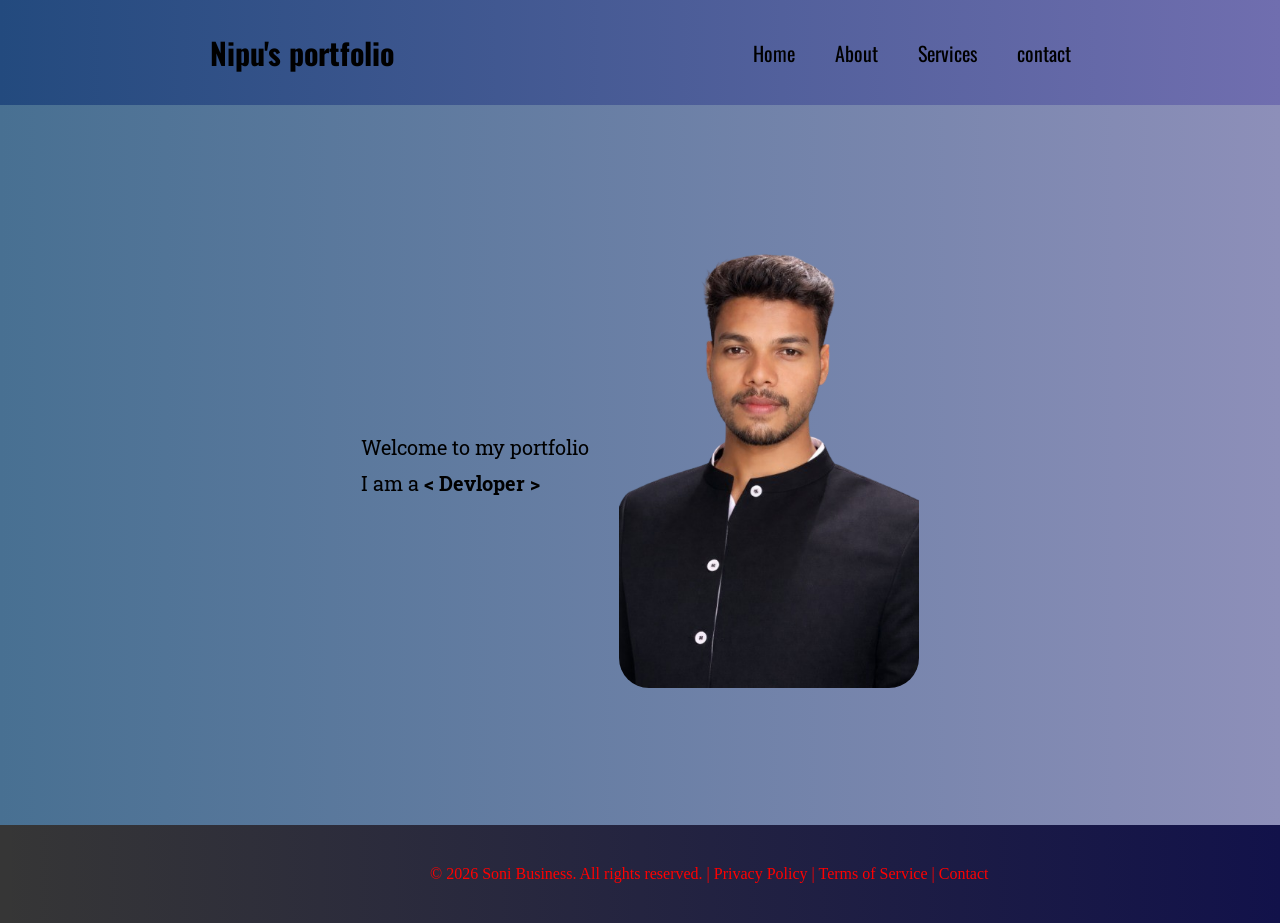
<file: index.html>
<!DOCTYPE html>
<html lang="en">

<head>
    <meta charset="UTF-8">
    <meta name="viewport" content="width=device-width, initial-scale=1.0">
    <title>Nipu's Portfolio</title>
    <link rel="preconnect" href="https://fonts.googleapis.com">
    <link rel="preconnect" href="https://fonts.gstatic.com" crossorigin>
    <link
        href="https://fonts.googleapis.com/css2?family=Oswald:wght@200..700&family=Roboto+Mono:ital,wght@0,100..700;1,100..700&family=Roboto+Slab:wght@100..900&family=Trispace:wght@100..800&display=swap"
        rel="stylesheet">
    <link rel="stylesheet" href="style.css">
</head>

<body>
    <nav>
        <div class="nipu">Nipu's portfolio</div>
        <ul>
            <a href="index.html">
                <li>Home</li>
            </a>
            <a href="about.html">
                <li>About</li>
            </a>
            <a href="service.html">
                <li>Services</li>
            </a>
            <a href="contact.html">
                <li>contact</li>
            </a>
        </ul>
    </nav>


    <main>
        <div class="hero">
            <div class="about">
                <p id="welcome">Welcome to my portfolio</p>
                <p id="devloper"> I am a <span class="dev">&lt; Devloper &gt;</span></p>
            </div>
            <div class="image">
                <img src="nipu.jpg.png" alt="NIpu image">
            </div>
        </div>
    </main>

    <footer>
        <p class="copyright">© 2026 Soni Business. All rights reserved. | Privacy Policy | Terms of Service | Contact
        </p>
    </footer>
</body>

</html>
</file>
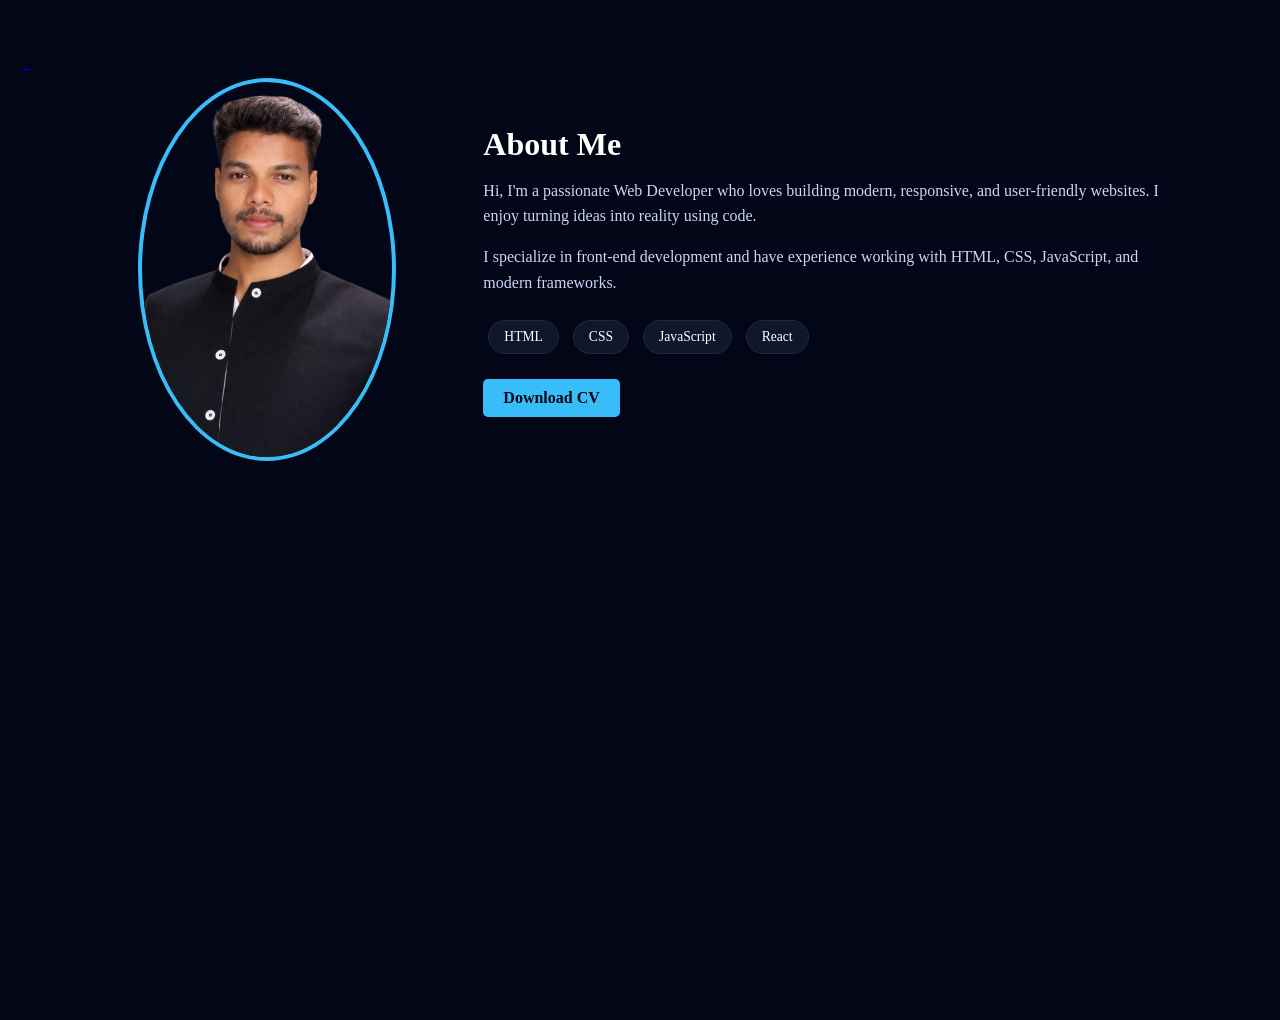
<file: about.html>
<!DOCTYPE html>
<html lang="en">
<head>
    <meta charset="UTF-8">
    <meta name="viewport" content="width=device-width, initial-scale=1.0">
    <title>About me</title>
    <link rel="stylesheet" href="about.css">
</head>
<body>
    <!-- About Section -->
<section id="about">
  <div class="goback"><a href="index.html">&larr;</a></div>
  <div class="about-container">
    
    <div class="about-image">
      <img src="nipu.jpg.png" alt="Profile Image">
    </div>

    <div class="about-content">
      <h2>About Me</h2>
      <p>
        Hi, I'm a passionate Web Developer who loves building modern, responsive, 
        and user-friendly websites. I enjoy turning ideas into reality using code.
      </p>
      <p>
        I specialize in front-end development and have experience working with 
        HTML, CSS, JavaScript, and modern frameworks.
      </p>

      <div class="skills">
        <span>HTML</span>
        <span>CSS</span>
        <span>JavaScript</span>
        <span>React</span>
      </div>

      <a href="#" class="btn">Download CV</a>
    </div>

  </div>
</section>

</body>
</html>
</file>
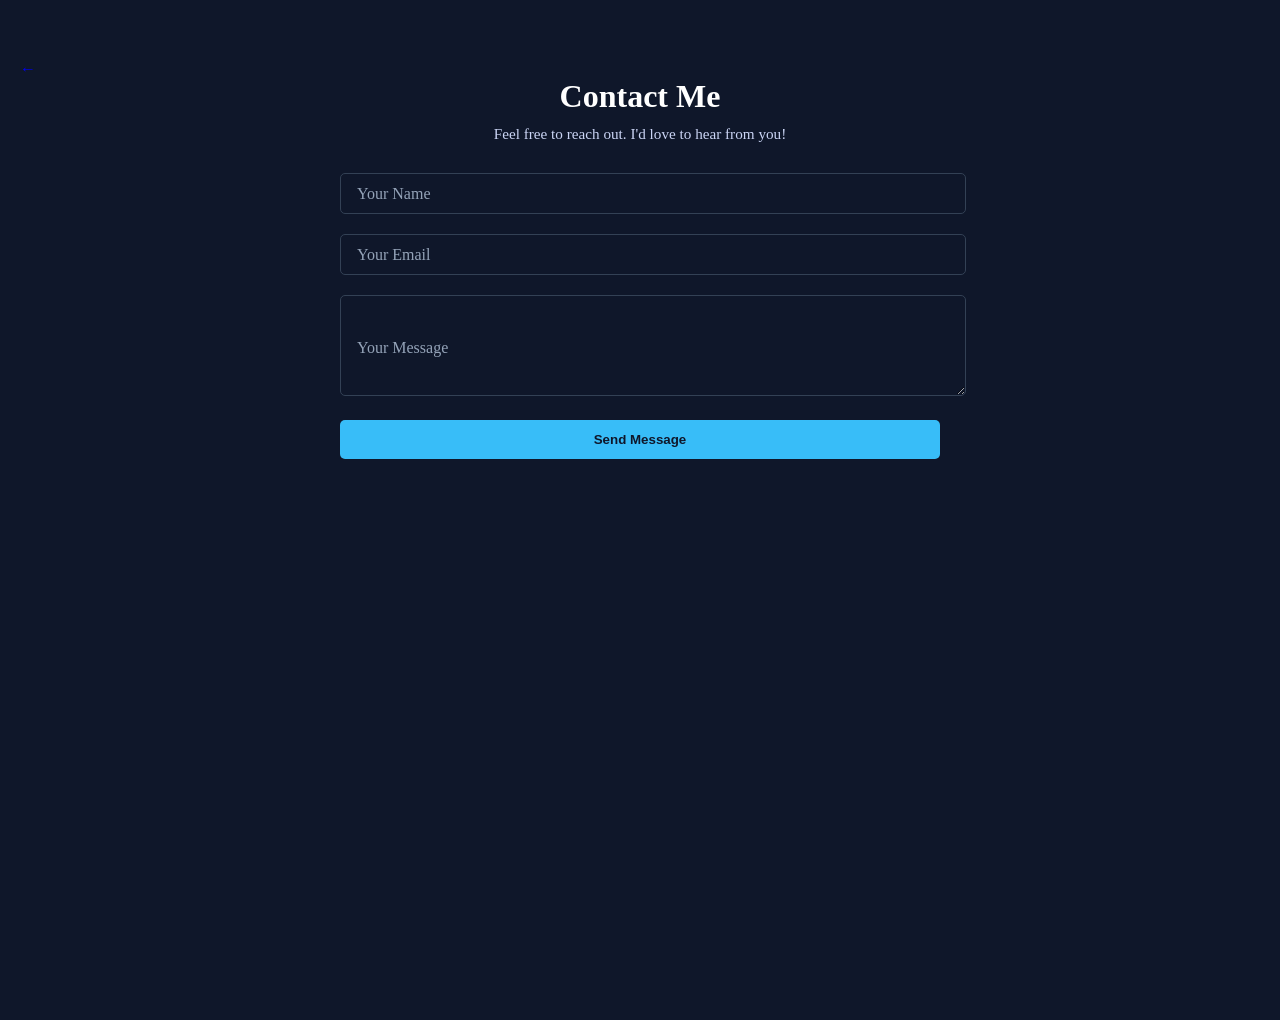
<file: contact.html>
<!DOCTYPE html>
<html lang="en">
<head>
    <meta charset="UTF-8">
    <meta name="viewport" content="width=device-width, initial-scale=1.0">
    <title>Document</title>
    <link rel="stylesheet" href="contact.css">
</head>
<body>
    <!-- Contact Section -->
<section id="contact">
  <div class="goback"><a href="index.html">&larr;</a></div>
  <div class="contact-container">
    <h2>Contact Me</h2>
    <p>Feel free to reach out. I'd love to hear from you!</p>

    <form action="#" method="POST" class="contact-form">
      <div class="input-group">
        <input type="text" name="name" required>
        <label>Your Name</label>
      </div>

      <div class="input-group">
        <input type="email" name="email" required>
        <label>Your Email</label>
      </div>

      <div class="input-group">
        <textarea name="message" rows="5" required></textarea>
        <label>Your Message</label>
      </div>

      <button type="submit">Send Message</button>
    </form>
  </div>
</section>
</file>
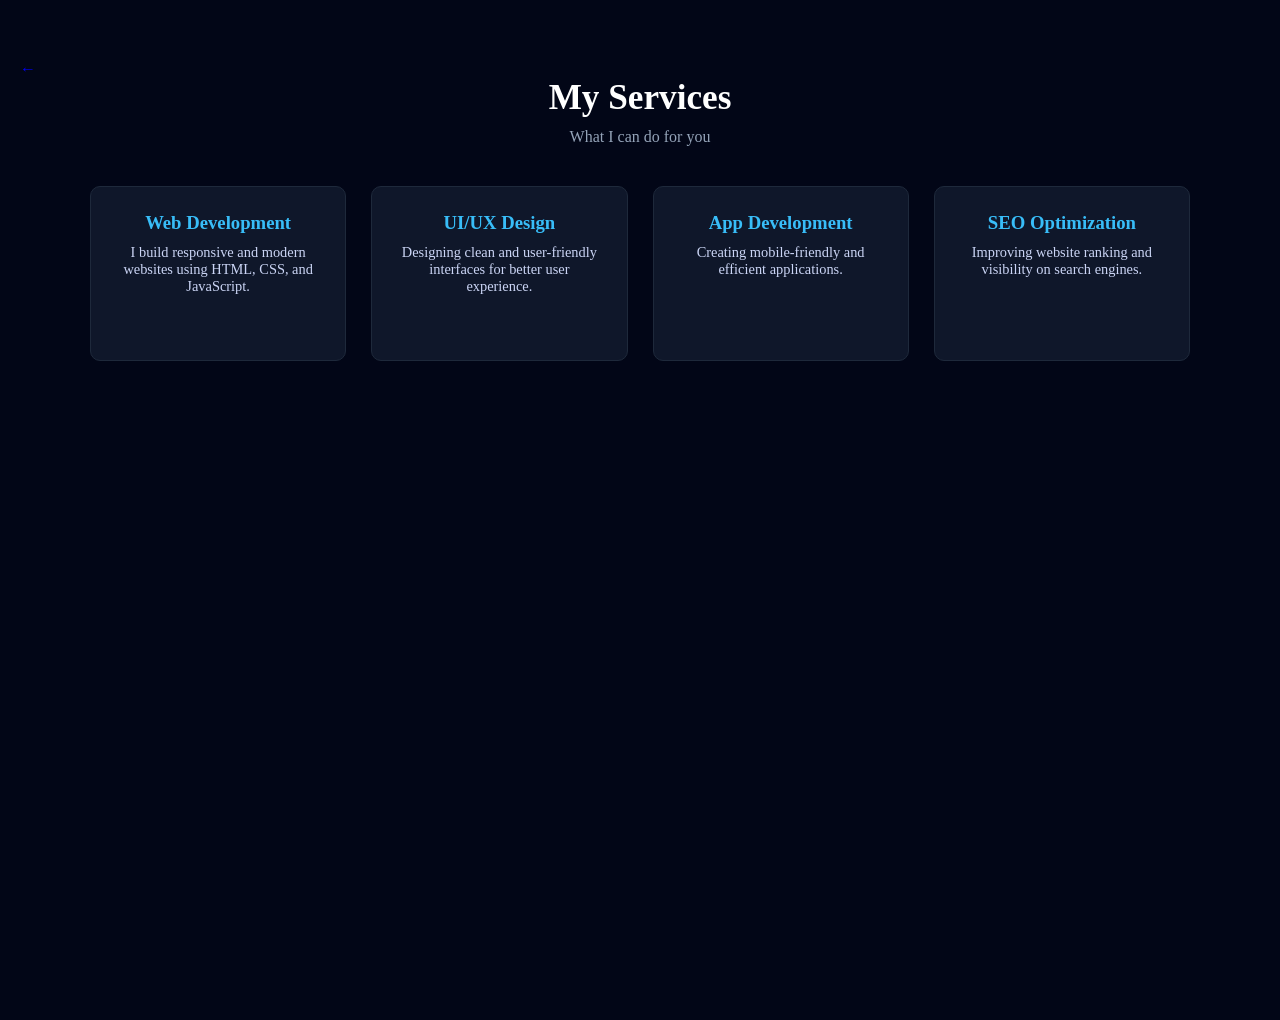
<file: service.html>
<!DOCTYPE html>
<html lang="en">
<head>
    <meta charset="UTF-8">
    <meta name="viewport" content="width=device-width, initial-scale=1.0">
    <title>Document</title>
    <link rel="stylesheet" href="service.css">
</head>
<body>
    <!-- Services Section -->
<section id="services">
  <div class="goback"><a href="index.html">&larr;</a></div>
  <div class="services-container">
    <h2>My Services</h2>
    <p>What I can do for you</p>

    <div class="services-grid">
      
      <div class="service-card">
        <h3>Web Development</h3>
        <p>I build responsive and modern websites using HTML, CSS, and JavaScript.</p>
      </div>

      <div class="service-card">
        <h3>UI/UX Design</h3>
        <p>Designing clean and user-friendly interfaces for better user experience.</p>
      </div>

      <div class="service-card">
        <h3>App Development</h3>
        <p>Creating mobile-friendly and efficient applications.</p>
      </div>

      <div class="service-card">
        <h3>SEO Optimization</h3>
        <p>Improving website ranking and visibility on search engines.</p>
      </div>

    </div>
  </div>
</section>
</body>
</html>
</file>
<file: style.css>
*{
    margin: 0;
    padding: 0;
}
.nipu{
    font-weight: bolder;
    font-size: 30px;
}
nav{
    display: flex;
    justify-content: space-around;
    background-image: linear-gradient(to right,rgb(35, 74, 126),rgb(112, 110, 175));
    padding: 30px;
    font-family: "Oswald", sans-serif;
}
nav ul{
    display: flex;
    align-items: center;
    gap: 40px;
    font-size: 20px;
    
}
nav ul li{
    list-style: none;
    color: black;
}
a{
    text-decoration: none;
}
.hero{
      font-family: "Roboto Slab", serif;
    height: 80vh;
    display: flex;
    justify-content: center;
    align-items: center;
    gap: 30px;
     background-image: linear-gradient(to right, rgb(72, 112, 146),rgb(141, 143, 185));
}
.hero .about{
    font-size: 20px;
    display: flex;
    flex-direction: column;
    gap: 10px;
}
.dev{
    font-weight: bold;
}
.hero .image img{
    height: 450px;
    border-radius: 30px;
}
.copyright{
    width: 60%;
    padding: 40px;
    margin-left: 390px;
    color: red;

}
footer{
    justify-content: center;
    background-image: linear-gradient(to right,rgba(0, 0, 0, 0.789),rgb(18, 18, 74));
}
</file>
<file: about.css>
*{
    margin: 0;
    padding: 0;
}
a{
  text-decoration: none;
}
.goback{
  display: flex;
 align-items: flex-start;
}
#about {
  padding: 60px 20px;
  background: #020617;
  color: #fff;
  height: 100vh;
}

.about-container {
  max-width: 1100px;
  margin: auto;
  display: flex;
  align-items: center;
  gap: 40px;
  flex-wrap: wrap;
}

.about-image {
  flex: 1;
  text-align: center;
}

.about-image img {
  width: 250px;
  border-radius: 50%;
  border: 4px solid #38bdf8;
}

.about-content {
  flex: 2;
}

.about-content h2 {
  font-size: 2rem;
  margin-bottom: 15px;
}

.about-content p {
  color: #cbd5f5;
  margin-bottom: 15px;
  line-height: 1.6;
}

.skills {
  margin: 20px 0;
}

.skills span {
  display: inline-block;
  background: #0f172a;
  padding: 8px 15px;
  margin: 5px;
  border-radius: 20px;
  border: 1px solid #1e293b;
  font-size: 0.85rem;
}

.btn {
  display: inline-block;
  padding: 10px 20px;
  background: #38bdf8;
  color: #020617;
  border-radius: 5px;
  text-decoration: none;
  font-weight: bold;
  transition: 0.3s;
}

.btn:hover {
  background: #0ea5e9;
}
</file>
<file: contact.css>
*{
    margin: 0;
    padding: 0;
    
}
.goback{
  display: flex;
  
}
a{
  text-decoration: none;
}
body{
  height: 100vh;
}
#contact {
  padding: 60px 20px;
  background: #0f172a;
  color: #fff;
  text-align: center;
  height: 100%;

}

.contact-container {
  max-width: 600px;
  margin: auto;
}

.contact-container h2 {
  font-size: 2rem;
  margin-bottom: 10px;
}

.contact-container p {
  font-size: 0.95rem;
  margin-bottom: 30px;
  color: #cbd5f5;
}

.contact-form {
  display: flex;
  flex-direction: column;
  gap: 20px;
}

.input-group {
  position: relative;
}

.input-group input,
.input-group textarea {
  width: 100%;
  padding: 12px;
  border: 1px solid #334155;
  background: transparent;
  color: #fff;
  border-radius: 5px;
  outline: none;
}

.input-group label {
  position: absolute;
  top: 50%;
  left: 12px;
  color: #94a3b8;
  transform: translateY(-50%);
  pointer-events: none;
  transition: 0.3s;
  background: #0f172a;
  padding: 0 5px;
}

.input-group input:focus + label,
.input-group input:valid + label,
.input-group textarea:focus + label,
.input-group textarea:valid + label {
  top: -8px;
  font-size: 0.75rem;
  color: #38bdf8;
}

button {
  padding: 12px;
  background: #38bdf8;
  border: none;
  border-radius: 5px;
  color: #0f172a;
  font-weight: bold;
  cursor: pointer;
  transition: 0.3s;
}

button:hover {
  background: #0ea5e9;
}
</file>
<file: service.css>
*{
    margin: 0;
    padding: 0;
}
.goback{
  display: flex;
}
a{
  text-decoration: none;
}
#services {
  padding: 60px 20px;
  background: #020617;
  color: #fff;
  text-align: center;
  height: 100vh;
}

.services-container {
  max-width: 1100px;
  margin: auto;
}

.services-container h2 {
  font-size: 2.2rem;
  margin-bottom: 10px;
}

.services-container p {
  color: #94a3b8;
  margin-bottom: 40px;
}

.services-grid {
  display: grid;
  grid-template-columns: repeat(auto-fit, minmax(250px, 1fr));
  gap: 25px;
}

.service-card {
  background: #0f172a;
  padding: 25px;
  border-radius: 10px;
  transition: 0.3s;
  border: 1px solid #1e293b;
}

.service-card h3 {
  margin-bottom: 10px;
  color: #38bdf8;
}

.service-card p {
  font-size: 0.9rem;
  color: #cbd5f5;
}

.service-card:hover {
  transform: translateY(-8px);
  border-color: #38bdf8;
  box-shadow: 4px 4px 2px rgba(56, 189, 248, 0.2);
}
</file>
